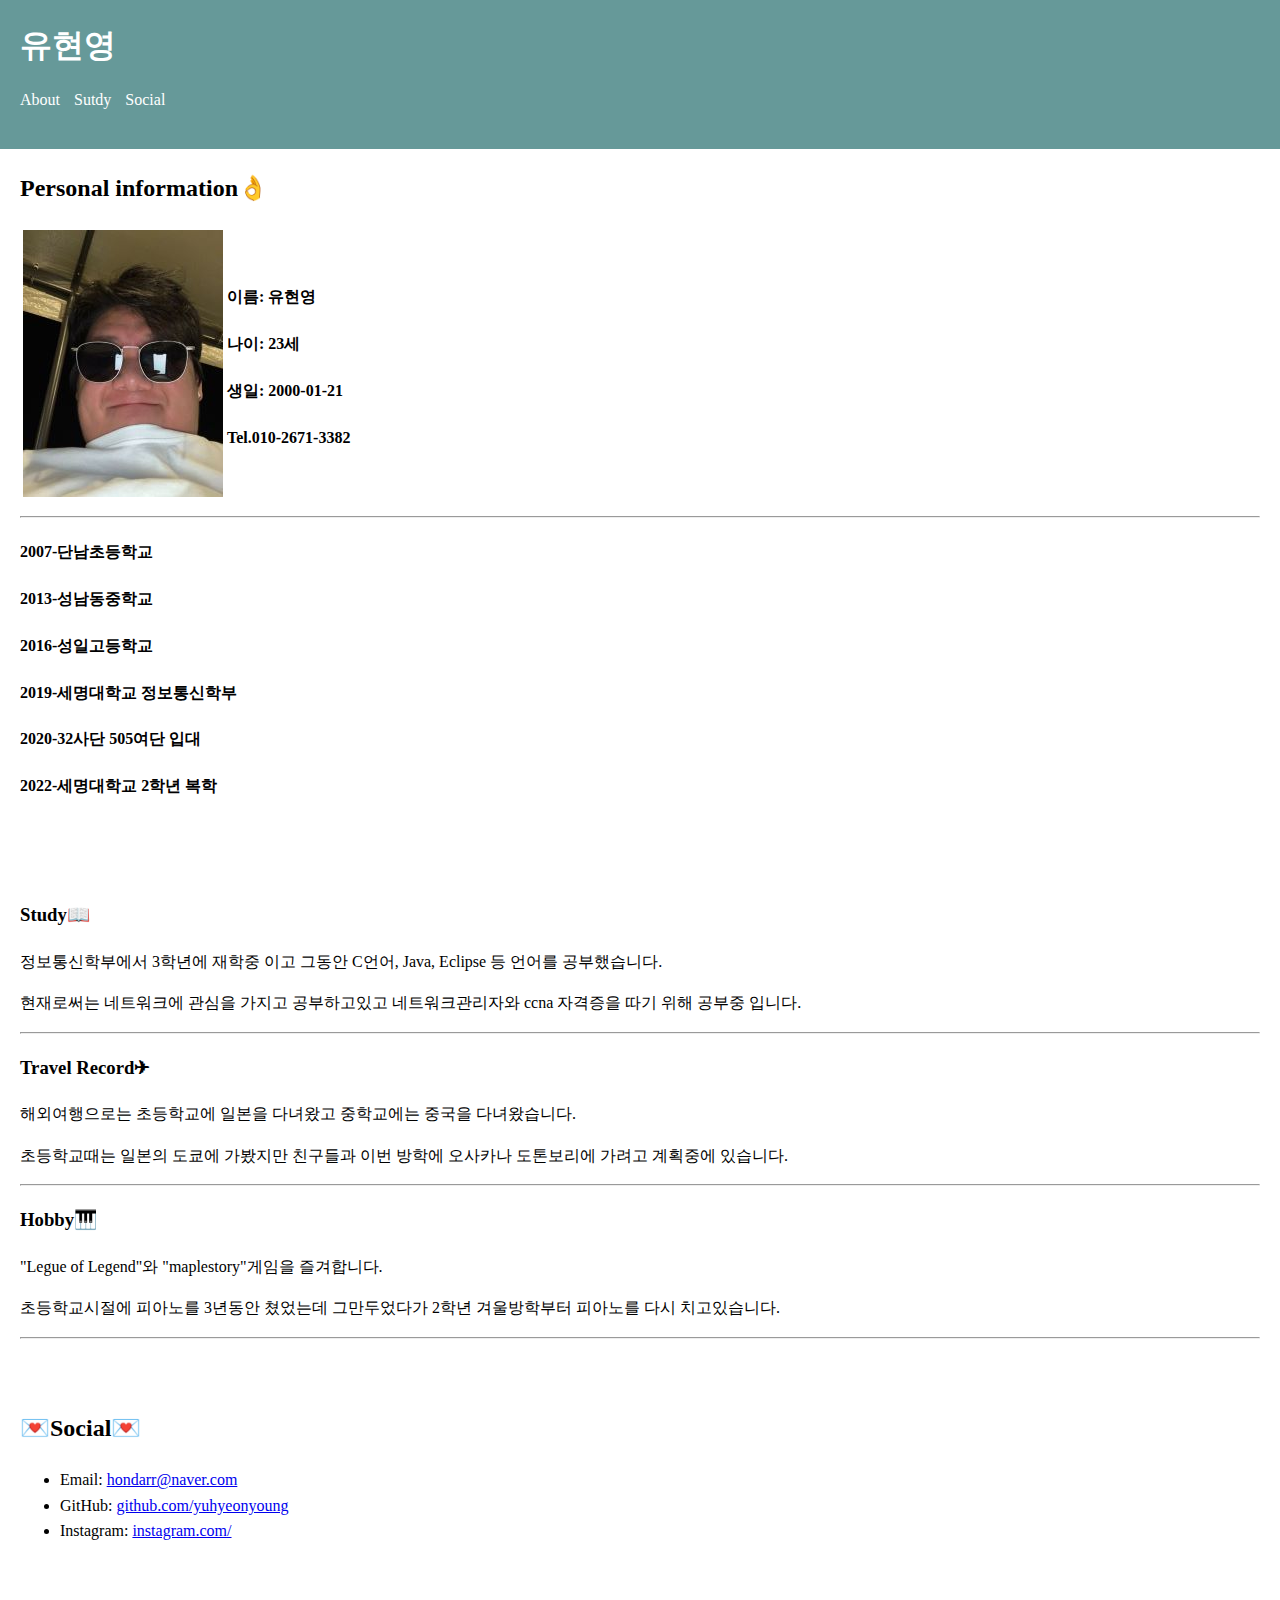
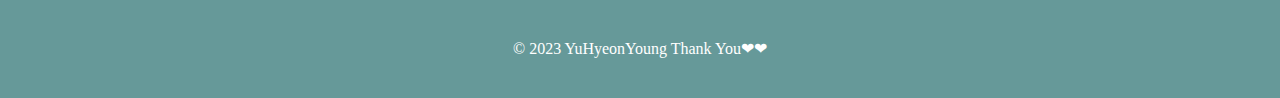
<file: PortFolio.html>
<!DOCTYPE html>
<html lang="en">
<head>
  <meta charset="UTF-8">
  <meta name="viewport" content="width=device-width, initial-scale=1.0">
  <title>Yu Hyeon Young</title>
  <link rel="stylesheet" href="PortFolio.css">
</head>
<body>
  <header>
    <h1>유현영</h1>
    <nav>
      <ul>
        <li><a href="#about">About</a></li>
        <li><a href="#projects">Sutdy</a></li>
        <li><a href="#contact">Social</a></li>
      </ul>
    </nav>
  </header>

  <section id="about">
    <h2>Personal information👌</h2>
    <p>
        <table>
        <td><img alt="사진" src="사진.jpg"/></td>
        <td>
        <h4>이름: 유현영</h4>
        <h4>나이: 23세</h4>
        <h4>생일: 2000-01-21</h4>
        <h4>Tel.010-2671-3382</h4>
        </td>
        </table>
        <hr />
        <h4>2007-단남초등학교</h4>
        <h4>2013-성남동중학교</h4>
        <h4>2016-성일고등학교</h4>
        <h4>2019-세명대학교 정보통신학부</h4>
        <h4>2020-32사단 505여단 입대</h4>
        <h4>2022-세명대학교 2학년 복학</h4>
        <h4></h4>
        <h4></h4>
        <h4></h4>
        <h4></h4>
        <h4></h4>
        <h4></h4>
    

      </p>
  </section>

  <section id="projects">
    <h2></h2>
    <div class="project">
      <h3>Study📖</h3>
      <p>정보통신학부에서 3학년에 재학중 이고 그동안 C언어, Java, Eclipse 등 언어를 공부했습니다. </p>
      <p>현재로써는 네트워크에 관심을 가지고 공부하고있고 네트워크관리자와 ccna 자격증을 따기 위해 공부중 입니다. </p>
      <hr />
      <h3>Travel Record✈</h3>
      <p>해외여행으로는 초등학교에 일본을 다녀왔고 중학교에는 중국을 다녀왔습니다. </p>
      <p>초등학교때는 일본의 도쿄에 가봤지만 친구들과 이번 방학에 오사카나 도톤보리에 가려고 계획중에 있습니다. 
      <hr />
      <h3>Hobby🎹</h3>
      <p>"Legue of Legend"와 "maplestory"게임을 즐겨합니다.</p>
      <p>초등학교시절에 피아노를 3년동안 쳤었는데 그만두었다가 2학년 겨울방학부터 피아노를 다시 치고있습니다.</p>
      <p></p>
      <p></p>
      <p></p>
      <p></p>
      <p></p>
      <p></p>
      <p></p>
      <p></p>
      <hr />
    </div>
  </section>

  <section id="contact">
    <h2>💌Social💌</h2>
    <ul>
      <li>Email: <a href="hondarr@naver.com">hondarr@naver.com</a></li>
      <li>GitHub: <a href="https://github.com/yuhyeonyoung">github.com/yuhyeonyoung</a></li>
      <li>Instagram: <a href="https://www.instagram.com/">instagram.com/</a></li>
    </ul>
  </section>

   <footer>
    <p>© 2023 YuHyeonYoung Thank You❤❤</p>
  </footer>
</body>
</html>
</file>
<file: PortFolio.css>
/* styles.css */

/* 전반적인 스타일링 */

body {
    font-family: 'GmarketSansMedium';
    src: url('https://cdn.jsdelivr.net/gh/projectnoonnu/noonfonts_2001@1.1/GmarketSansMedium.woff')('woff');
     font-weight: normal;
     font-style: normal;
    line-height: 1.6;
    margin: 0;
    padding: 0;
  }
  
  header, footer, section {
    padding: 20px;
  }
  
  /* 헤더 */
  header {
    background-color: #669999;
    color: #fff;
  }
  
  header h1 {
    margin: 0;
  }
  
  nav ul {
    list-style: none;
    padding: 0;
  }
  
  nav ul li {
    display: inline;
    margin-right: 10px;
  }
  
  nav ul li a {
    color: #fff;
    text-decoration: none;
  }
  
  /* 섹션 */
  section {
    margin-bottom: 20px;
  }
  
  section h2 {
    margin-top: 0;
  }
  
  .project {
    margin-bottom: 10px;
  }
  
  /* 푸터 */
  footer {
    background-color: #669999;
    color: #fff;
    text-align: center;
  }
</file>
